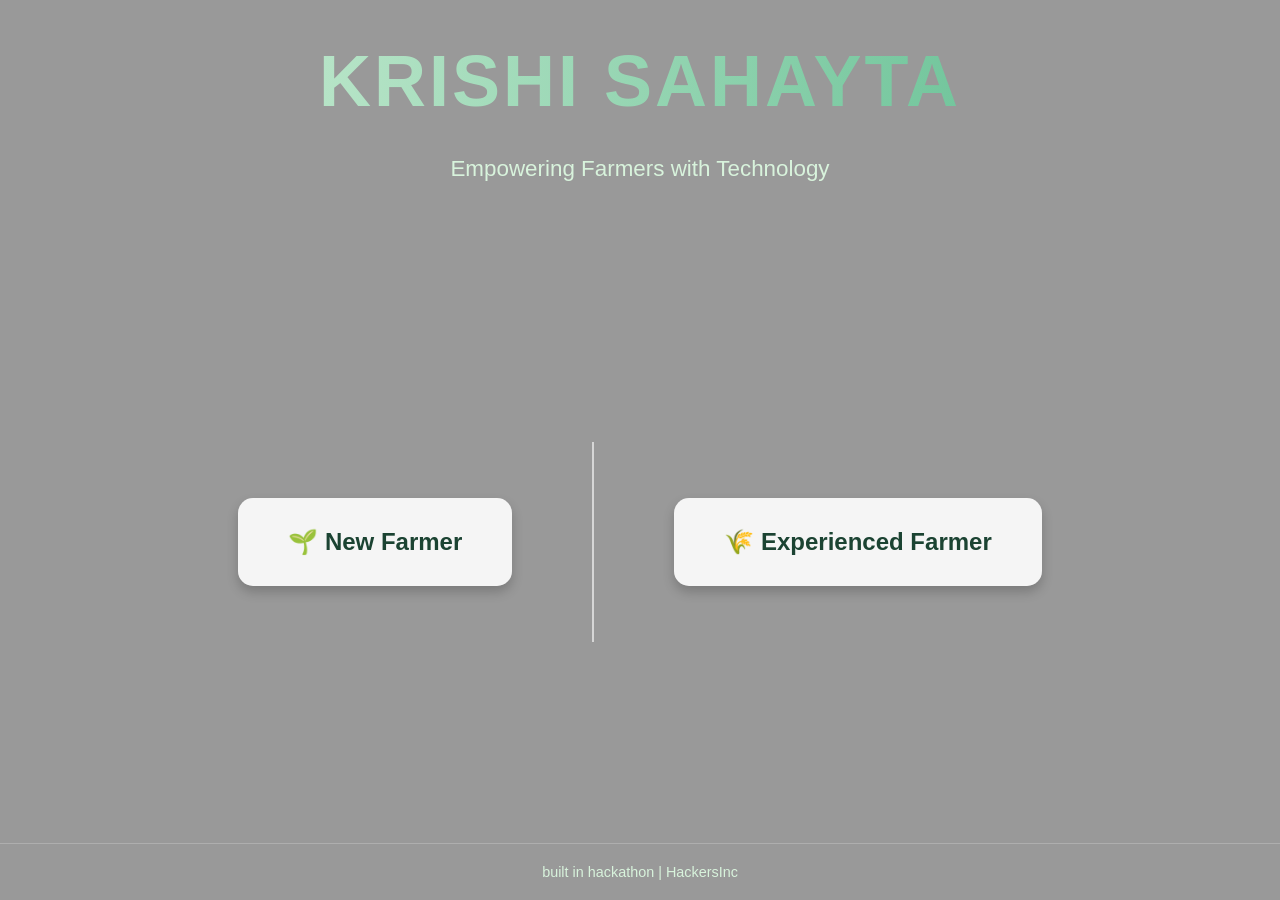
<file: Smart_India_Hackathon2025-main/AI-Crop-Yield-Prediction/frontend/index.html>
<!DOCTYPE html>
<html lang="en">
<head>
  <meta charset="UTF-8">
  <meta name="viewport" content="width=device-width, initial-scale=1.0">
  <title>Krishi Sahayta</title>
  <style>
    body {
      margin: 0;
      font-family: 'Segoe UI', Tahoma, Geneva, Verdana, sans-serif;
      color: #1b4332;
      display: flex;
      flex-direction: column;
      min-height: 100vh;
      /* Use a green field image background */
background: url('https://images.pexels.com/photos/27952349/pexels-photo-27952349.jpeg') no-repeat center center/cover;
      position: relative;
    }

    /* Overlay for better readability */
    body::before {
      content: "";
      position: absolute;
      top: 0; left: 0; right: 0; bottom: 0;
      background: rgba(0, 0, 0, 0.4);
      z-index: 0;
    }

    /* Hero Heading */
    h1 {
      position: relative;
      font-size: 4.5rem;
      font-weight: 900;
      letter-spacing: 3px;
      text-transform: uppercase;
      text-align: center;
      margin: 40px 0 15px;
      background: linear-gradient(90deg, #d8f3dc, #52b788);
      -webkit-background-clip: text;
      -webkit-text-fill-color: transparent;
      z-index: 1;
    }

    /* Subheading */
    h2 {
      position: relative;
      font-size: 1.4rem;
      font-weight: 400;
      text-align: center;
      color: #d8f3dc;
      margin-bottom: 60px;
      z-index: 1;
    }

    /* Middle section */
    .container {
      position: relative;
      flex: 1;
      display: flex;
      justify-content: center;
      align-items: center;
      gap: 80px;
      z-index: 1;
    }

    a.card {
      background: rgba(255, 255, 255, 0.9);
      padding: 30px 50px;
      border-radius: 15px;
      font-size: 1.5rem;
      font-weight: bold;
      color: #1b4332;
      cursor: pointer;
      transition: all 0.3s ease;
      box-shadow: 0 6px 12px rgba(0,0,0,0.2);
      text-decoration: none;
    }

    a.card:hover {
      transform: translateY(-10px);
      box-shadow: 0 12px 24px rgba(0,0,0,0.3);
      background: #95d5b2;
      color: white;
    }

    .divider {
      width: 2px;
      background: rgba(255,255,255,0.6);
      height: 200px;
    }

    /* Footer */
    footer {
      position: relative;
      text-align: center;
      padding: 20px;
      font-size: 0.9rem;
      color: #d8f3dc;
      border-top: 1px solid rgba(255,255,255,0.2);
      z-index: 1;
    }

    /* Responsive */
    @media (max-width: 768px) {
      .container {
        flex-direction: column;
        gap: 40px;
      }
      .divider {
        width: 60%;
        height: 2px;
      }
      h1 {
        font-size: 2.8rem;
      }
      h2 {
        font-size: 1rem;
      }
    }
  </style>
</head>
<body>
  <!-- Hero -->
  <h1>KRISHI SAHAYTA</h1>
  <h2>Empowering Farmers with Technology</h2>

  <!-- Middle section -->
  <div class="container">
    <a href="new_farmer.html" class="card">🌱 New Farmer</a>

    <div class="divider"></div>

    <a href="experienced_farmer.html" class="card">🌾 Experienced Farmer</a>
  </div>

  <!-- Footer -->
  <footer>
    built in hackathon | HackersInc
  </footer>
</body>
</html>
</file>
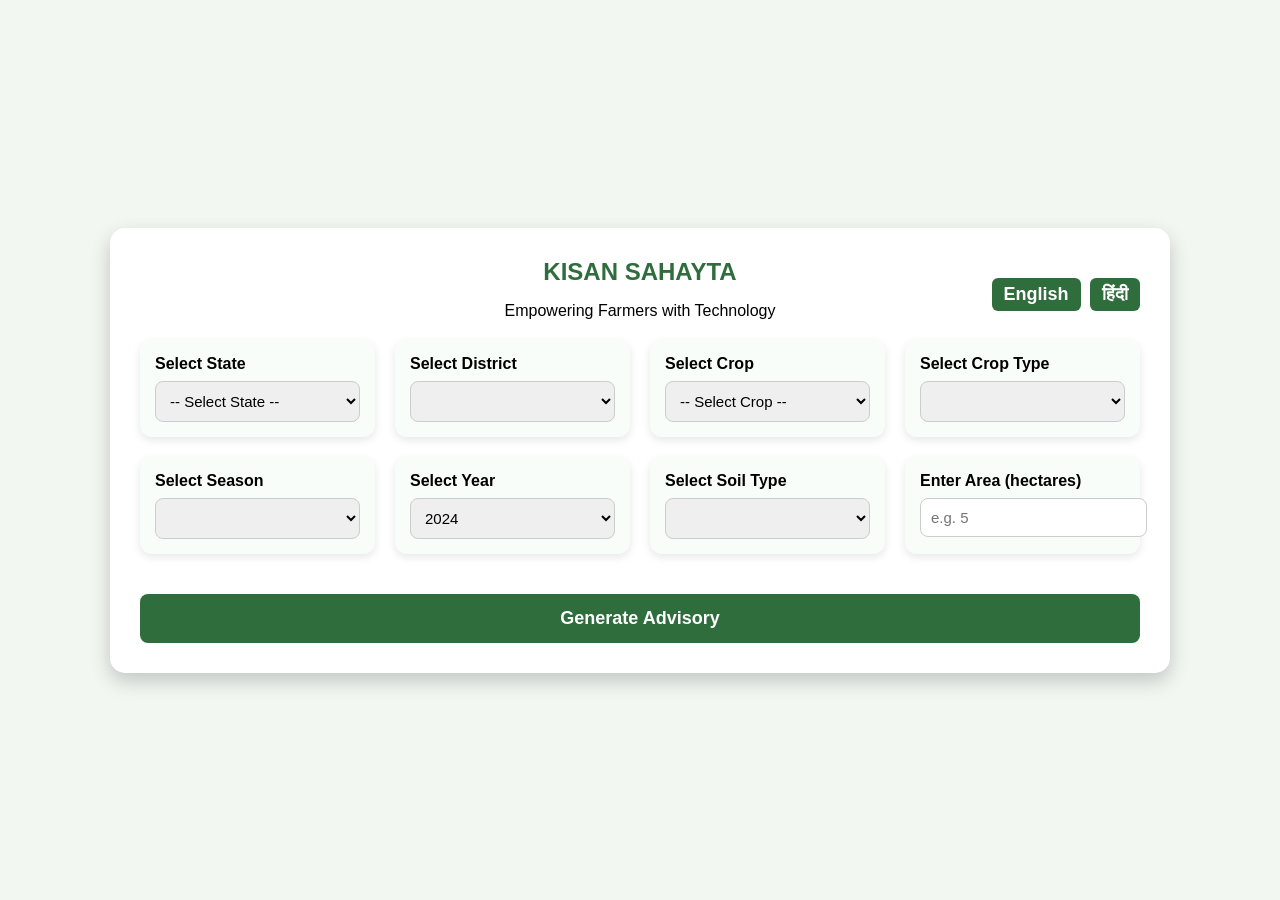
<file: Smart_India_Hackathon2025-main/AI-Crop-Yield-Prediction/frontend/experienced_farmer.html>
<!DOCTYPE html>
<html lang="en">
<head>
  <meta charset="UTF-8">
  <meta name="viewport" content="width=device-width, initial-scale=1.0">
  <title>KISAN SAHAYTA</title>
  <link rel="stylesheet" href="style1.css">
</head>
<body>
  <div class="app-container visible">
    <!-- Top bar -->
    <div class="top-bar">
      <h2 id="title">KISAN SAHAYTA</h2>
      <p id="subtitle">Empowering Farmers with Technology</p>
      <div class="lang-toggle">
        <button onclick="toggleLanguage('en')">English</button>
        <button onclick="toggleLanguage('hi')">हिंदी</button>
      </div>
    </div>

    <!-- Form -->
    <div class="grid-form">
      <div class="form-box">
        <label for="state" id="labelState">Select State</label>
        <select id="state" onchange="populateDistricts()"></select>
      </div>

      <div class="form-box">
        <label for="district" id="labelDistrict">Select District</label>
        <select id="district"></select>
      </div>

      <div class="form-box">
        <label for="crop" id="labelCrop">Select Crop</label>
        <select id="crop" onchange="populateCropTypes()"></select>
      </div>

      <div class="form-box">
        <label for="cropType" id="labelCropType">Select Crop Type</label>
        <select id="cropType"></select>
      </div>

      <div class="form-box">
        <label for="season" id="labelSeason">Select Season</label>
        <select id="season"></select>
      </div>

      <div class="form-box">
        <label for="year" id="labelYear">Select Year</label>
        <select id="year">
          <option value="2024">2024</option>
          <option value="2025">2025</option>
          <option value="2026">2026</option>
        </select>
      </div>

      <div class="form-box">
        <label for="soil" id="labelSoil">Select Soil Type</label>
        <select id="soil"></select>
      </div>

      <div class="form-box">
        <label for="area" id="labelArea">Enter Area (hectares)</label>
        <input type="number" id="area" placeholder="e.g. 5">
      </div>

      <button onclick="generateAdvisory()" id="btnGenerate">Generate Advisory</button>
    </div>

    <!-- Result -->
    <div id="result"></div>
  </div>

  <script src="script1.js"></script>
</body>
</html>
</file>
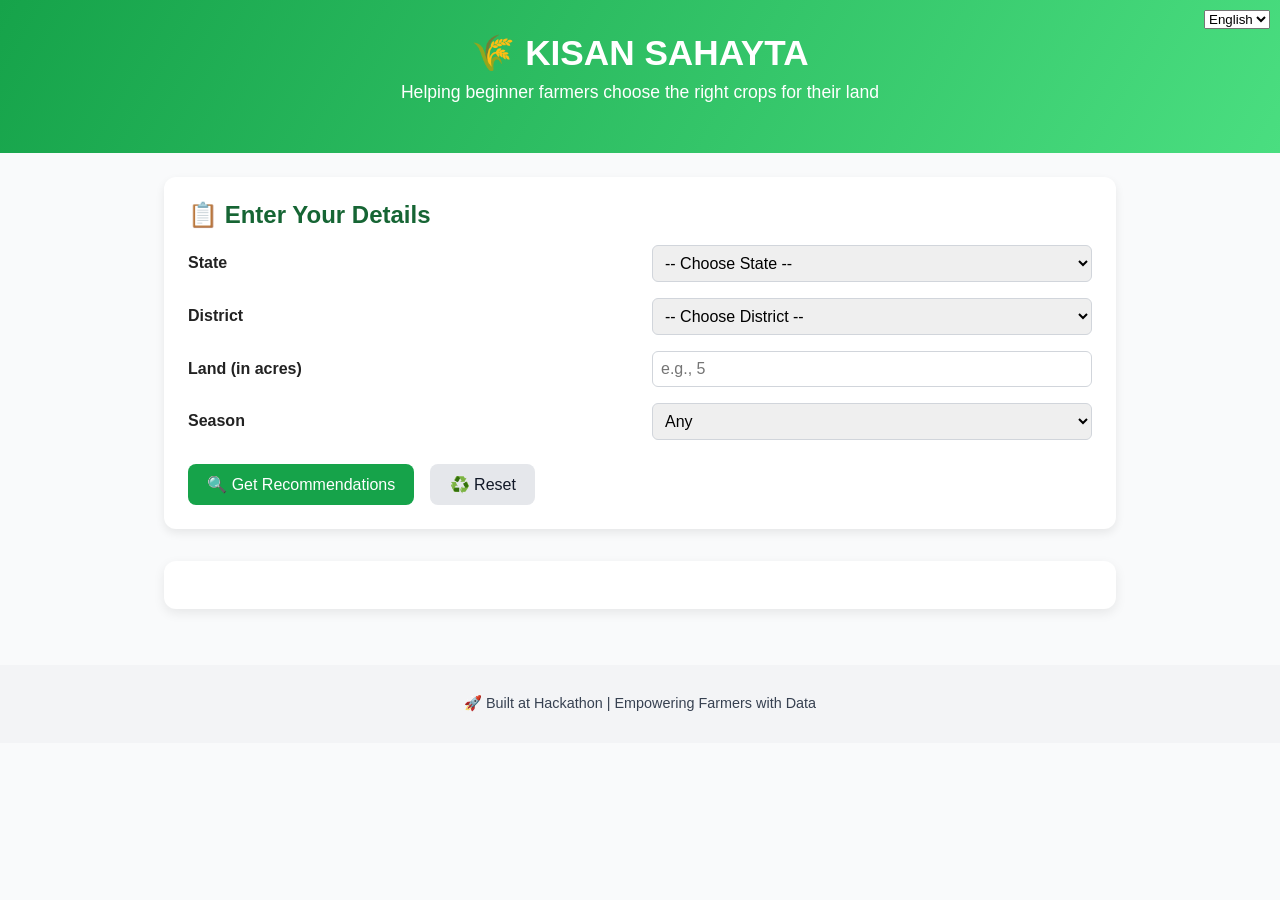
<file: Smart_India_Hackathon2025-main/AI-Crop-Yield-Prediction/frontend/new_farmer.html>
<!DOCTYPE html>
<html lang="en">
<head>
  <meta charset="UTF-8" />
  <meta name="viewport" content="width=device-width, initial-scale=1.0"/>
  <title>KISAN SAHAYTA</title>
  <link rel="stylesheet" href="style.css"/>
</head>
<body>
  <header>
    <h1>🌾 KISAN SAHAYTA</h1>
    <p>Helping beginner farmers choose the right crops for their land</p>
    <div id="languageSelector">
      <select id="language">
        <option value="en">English</option>
        <option value="hi">हिन्दी</option>
      </select>
    </div>
  </header>

  <main>
    <section class="form-section">
      <h2>📋 Enter Your Details</h2>
      <div class="form-grid">
        <label for="state">State</label>
        <select id="state">
          <option value="">-- Choose State --</option>
        </select>

        <label for="district">District</label>
        <select id="district">
          <option value="">-- Choose District --</option>
        </select>

        <label for="land">Land (in acres)</label>
        <input type="number" id="land" placeholder="e.g., 5" min="1"/>

        <label for="season">Season</label>
        <select id="season">
          <option value="Any">Any</option>
          <option value="Kharif">Kharif</option>
          <option value="Rabi">Rabi</option>
          <option value="Zaid">Zaid</option>
        </select>
      </div>

      <div class="buttons">
        <button id="getData">🔍 Get Recommendations</button>
        <button id="reset" class="reset-btn">♻️ Reset</button>
      </div>
    </section>

    <section id="result" class="result-section"></section>
  </main>

  <footer>
    <p>🚀 Built at Hackathon | Empowering Farmers with Data</p>
  </footer>

  <script src="script.js"></script>
</body>
</html>
</file>
<file: Smart_India_Hackathon2025-main/AI-Crop-Yield-Prediction/frontend/style1.css>
body {
  margin: 0;
  font-family: Arial, sans-serif;
  background: #f2f7f2;
  display: flex;
  justify-content: center;
  align-items: center;
  height: 100vh;
}

.app-container {
  background: white;
  padding: 30px;
  border-radius: 15px;
  box-shadow: 0 8px 20px rgba(0, 0, 0, 0.2);
  width: 90%;
  max-width: 1000px;
  max-height: 90vh;
  overflow-y: auto;
}

.top-bar {
  text-align: center;
  margin-bottom: 20px;
  position: relative;
}

.lang-toggle {
  position: absolute;
  top: 0;
  right: 0;
}

.lang-toggle button {
  background: #2f6d3d;
  color: white;
  border: none;
  padding: 6px 12px;
  margin-left: 5px;
  border-radius: 6px;
  cursor: pointer;
}

.lang-toggle button:hover {
  background: #26532b;
}

h2 {
  color: #2f6d3d;
  margin: 0;
}

.grid-form {
  display: grid;
  grid-template-columns: repeat(auto-fit, minmax(220px, 1fr));
  gap: 20px;
}

.form-box {
  background: #f9fdf9;
  padding: 15px;
  border-radius: 12px;
  box-shadow: 0 3px 8px rgba(0, 0, 0, 0.1);
}

label {
  font-weight: bold;
  display: block;
  margin-bottom: 8px;
  font-size: 16px;
}

select,
input[type="number"] {
  width: 100%;
  padding: 10px;
  border: 1px solid #ccc;
  border-radius: 8px;
  font-size: 15px;
}

button {
  grid-column: 1 / -1;
  margin-top: 20px;
  padding: 14px;
  background: #2f6d3d;
  color: white;
  border: none;
  border-radius: 8px;
  font-size: 18px;
  font-weight: bold;
  cursor: pointer;
  transition: 0.3s;
}

button:hover {
  background: #26532b;
  transform: scale(1.02);
}

/* Result card */
.result-card {
  margin-top: 20px;
  padding: 20px;
  border-radius: 15px;
  background: #eaf7ea;
  color: #1b4332;
  font-size: 16px;
  box-shadow: 0 4px 10px rgba(0, 0, 0, 0.2);
}

.result-card h3 {
  margin-top: 0;
  text-align: center;
  color: #2f6d3d;
  font-size: 20px;
}

.result-card ul {
  list-style: none;
  padding: 0;
  margin: 10px 0 0;
}

.result-card li {
  background: #ffffff;
  margin: 8px 0;
  padding: 10px 14px;
  border-radius: 10px;
  font-size: 15px;
  color: #1b4332;
  box-shadow: 0 2px 6px rgba(0, 0, 0, 0.1);
}

.result-card li b {
  color: #2f6d3d;
}
</file>
<file: Smart_India_Hackathon2025-main/AI-Crop-Yield-Prediction/frontend/style.css>
* { box-sizing: border-box; font-family: "Segoe UI", Tahoma, Geneva, Verdana, sans-serif; }
body { margin: 0; padding: 0; background: #f9fafb; color: #222; }

header {
  background: linear-gradient(120deg, #16a34a, #4ade80);
  color: white;
  text-align: center;
  padding: 2rem 1rem;
  position: relative;
}

header h1 { margin: 0; font-size: 2.2rem; }
header p { margin-top: 0.5rem; font-size: 1.1rem; }

#languageSelector { position: absolute; top: 10px; right: 10px; }

main { padding: 1.5rem; max-width: 1000px; margin: auto; }

.form-section { background: #fff; padding: 1.5rem; border-radius: 12px; box-shadow: 0 4px 10px rgba(0,0,0,0.08); margin-bottom: 2rem; }
.form-section h2 { margin-top: 0; margin-bottom: 1rem; color: #166534; }

.form-grid { display: grid; grid-template-columns: 1fr 1fr; gap: 1rem 1.5rem; align-items: center; }
.form-grid label { font-weight: 600; }
.form-grid select, .form-grid input { padding: 0.5rem; border: 1px solid #d1d5db; border-radius: 6px; font-size: 1rem; width: 100%; }

.buttons { margin-top: 1.5rem; display: flex; gap: 1rem; }
button { padding: 0.7rem 1.2rem; font-size: 1rem; border: none; border-radius: 8px; cursor: pointer; transition: all 0.2s ease-in-out; }
#getData { background: #16a34a; color: white; }
#getData:hover { background: #15803d; }
.reset-btn { background: #e5e7eb; color: #111827; }
.reset-btn:hover { background: #d1d5db; }

.result-section { background: #fff; padding: 1.5rem; border-radius: 12px; box-shadow: 0 4px 12px rgba(0,0,0,0.08); }
.result-section h2 { margin-top: 0; color: #166534; }

.crop-block { margin-bottom: 1.5rem; padding: 1rem; border: 1px solid #e5e7eb; border-radius: 10px; background: #f9fafb; }
.crop-block h3 { margin-top: 0; color: #111827; }

.crop-grid { display: grid; grid-template-columns: repeat(auto-fit, minmax(250px, 1fr)); gap: 1rem; margin-top: 0.5rem; }
.crop-meta p { margin: 0.3rem 0; }

hr { border: none; border-top: 1px solid #e5e7eb; margin: 1.5rem 0; }

.error-box { padding: 1rem; background: #fee2e2; border: 1px solid #ef4444; color: #991b1b; border-radius: 8px; }
.info-box { padding: 1rem; background: #e0f2fe; border: 1px solid #0284c7; color: #075985; border-radius: 8px; }
.muted { color: #6b7280; font-size: 0.95rem; }

footer { text-align: center; padding: 1rem; margin-top: 2rem; background: #f3f4f6; font-size: 0.9rem; color: #374151; }
footer a { color: #16a34a; text-decoration: none; }
footer a:hover { text-decoration: underline; }
</file>
